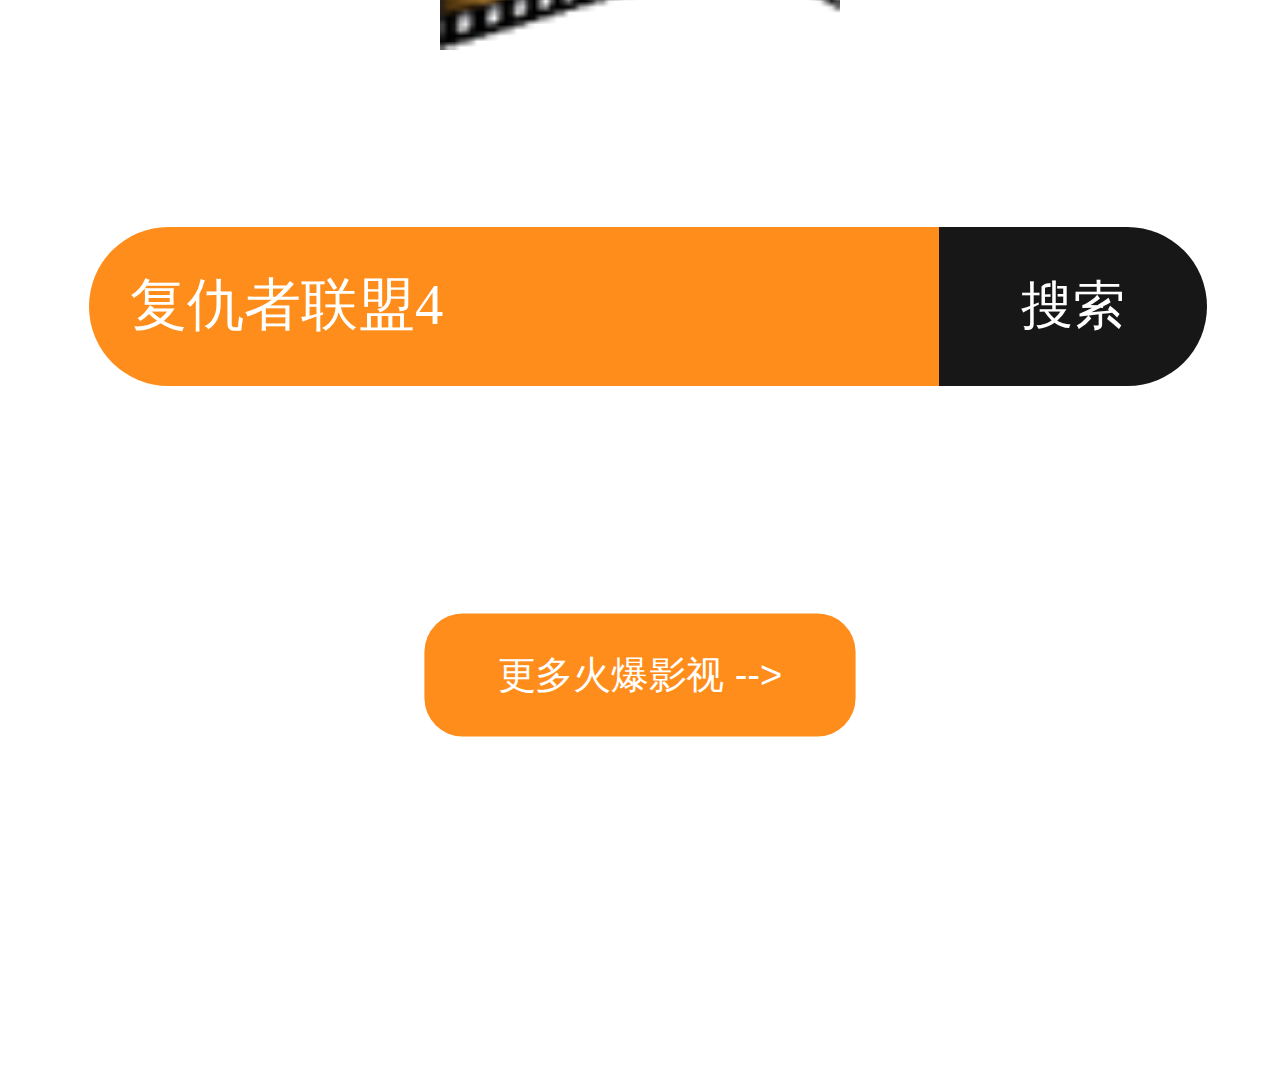
<file: views/index.html>
<!DOCTYPE html>
<html lang="en">
<head>
	<meta charset="UTF-8">
	<meta name="viewport" content="width=device-width, initial-scale=1.0, user-scalable=no">
	<meta http-equiv="X-UA-Compatible" content="ie=edge">
	<title>My Cinema</title>
	<link rel="stylesheet" href="../public/css/base.css">
	<link rel="stylesheet" href="../public/css/index.css">
	<script src="../public/js/adjust.js"></script>
</head>
<body>
	<section>
		<div class="wrap">
			<div class="logo">
				<a href="#"></a>
			</div>
			<!-- 搜索 -->
			<div class="search clearfix">
				<form class="clearfix search-form" action="./search-list.html">
					<input type="text" name="" id="" class="search-inp" value="复仇者联盟4">
					<button type="submit" class="search-btn">搜索</button>
				</form>
			</div>
			<!-- 引导 -->
			<div class="guide">
				<a href="./classification.html" class="round">更多火爆影视 --></a>
			</div>
		</div>
	</section>
</body>
<script src="../public/js/carousel.js"></script>
<script>
	window.onload = function () {

		var hrt = document.documentElement.clientHeight; //获取当前可视区域的高度存到hrt的变量里。
		console.log(hrt);
		document.body.style.height = hrt + 'px'
		document.body.style.position = 'absolute'
		// $('body').height(hrt+'px'); //把获取到的高度直接赋值给body
		var searchForm = document.querySelector('.search-form');
		/** @type {HTMLCanvasElement} */
		var searchInp = document.querySelector('.search-inp');
		searchInp.addEventListener('focus', function () {
			searchForm.style.boxShadow = '0 0 6px 1px #fff';
		})
		searchInp.addEventListener('blur', function () {
			searchForm.style.boxShadow = 'none';
		})

		/** @type {HTMLCanvasElement} */
		var guide_vfx = document.querySelector('.guide');
		
		var scale_flag = 1;
		setInterval(function() {
			scale_flag += 0.01
			scale_flag > 1.4 ? scale_flag = 0.4 : false
			guide_vfx.style.transform = `scale(${scale_flag})`
		}, 100/60);
		
	}
</script>
</html>
</file>
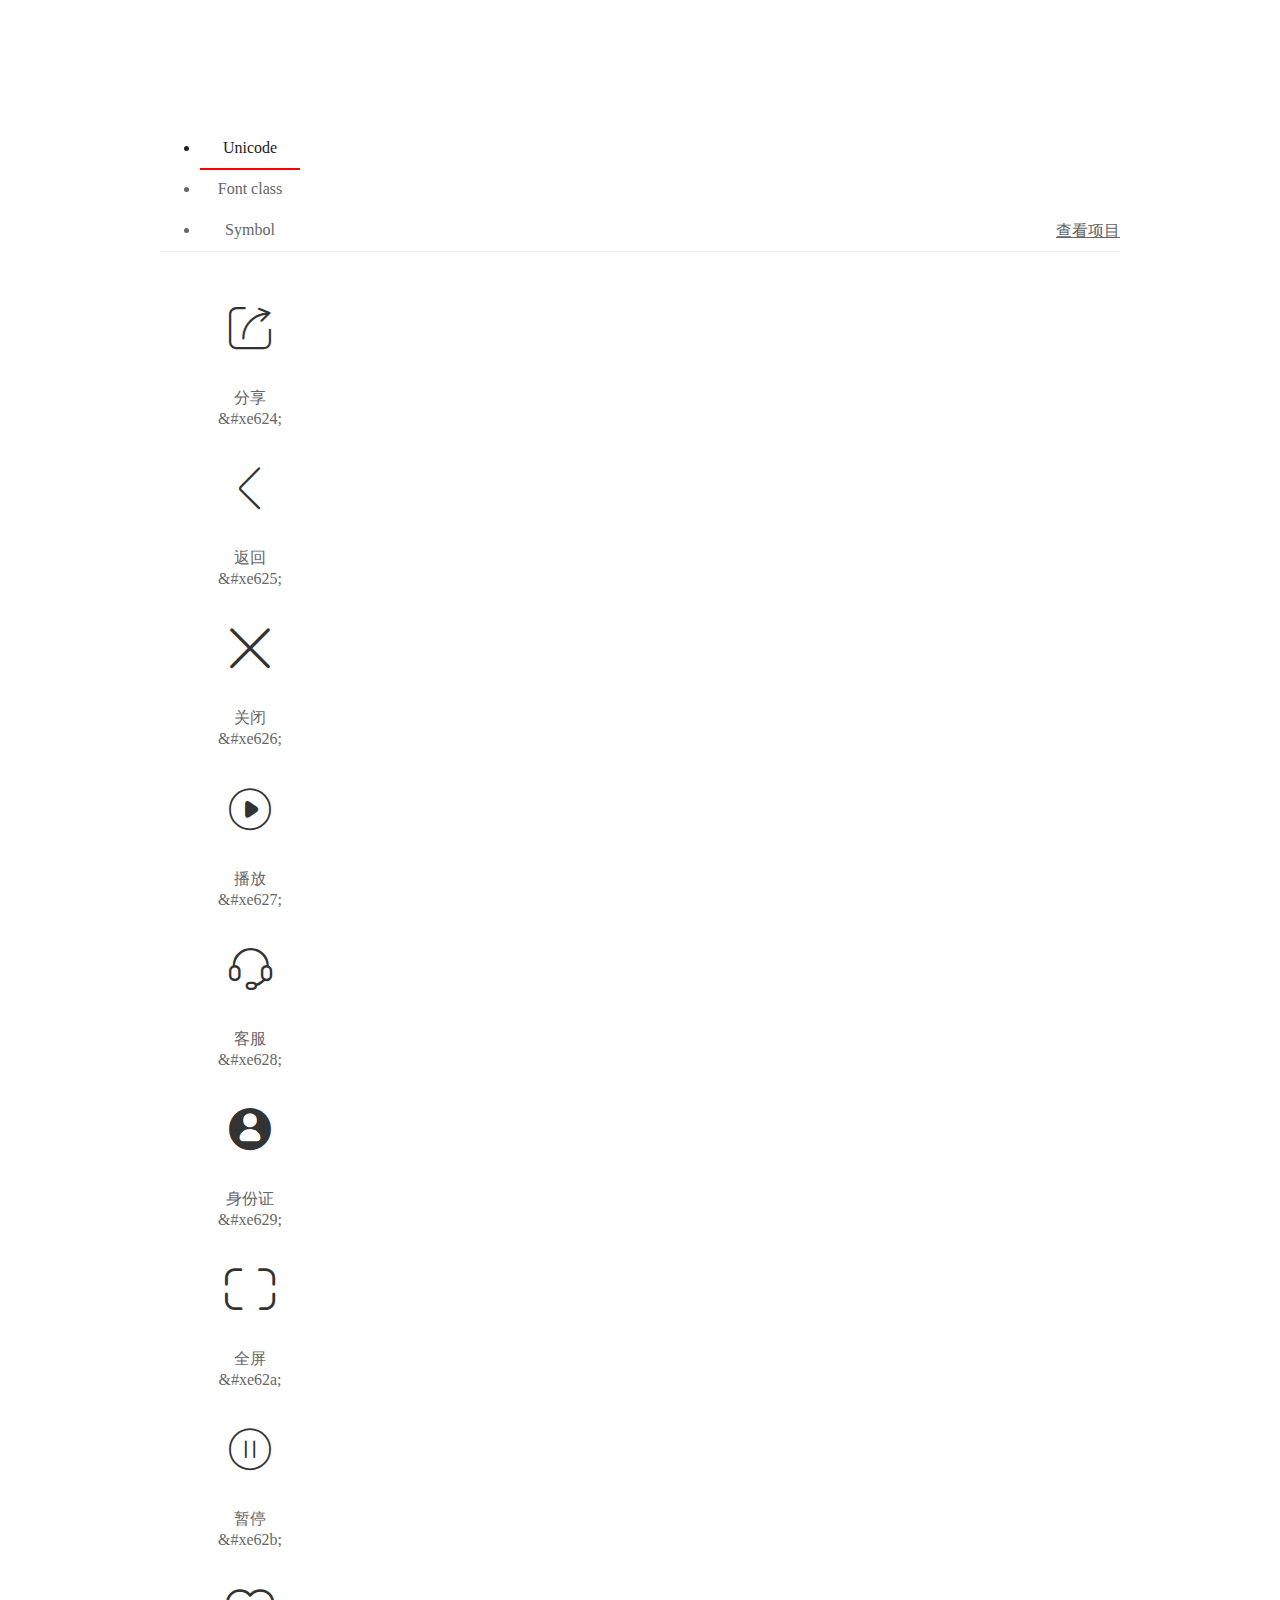
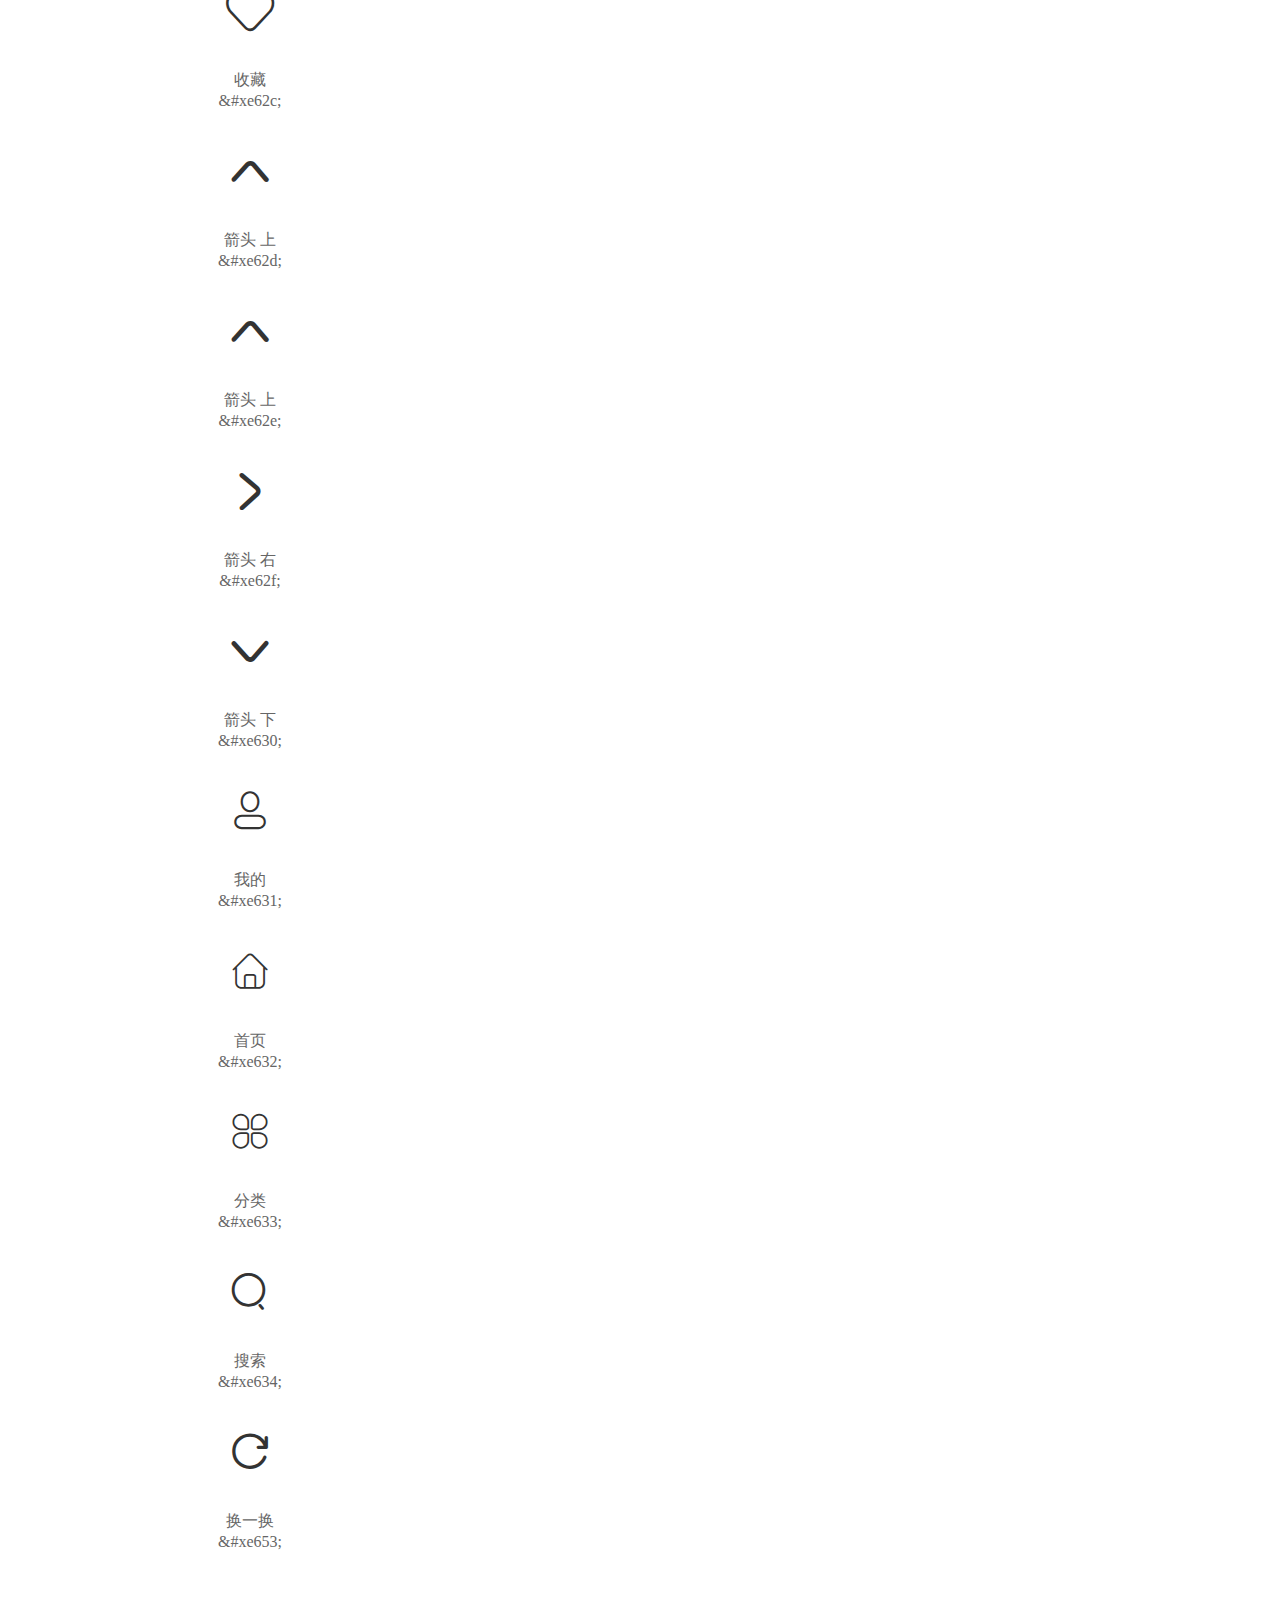
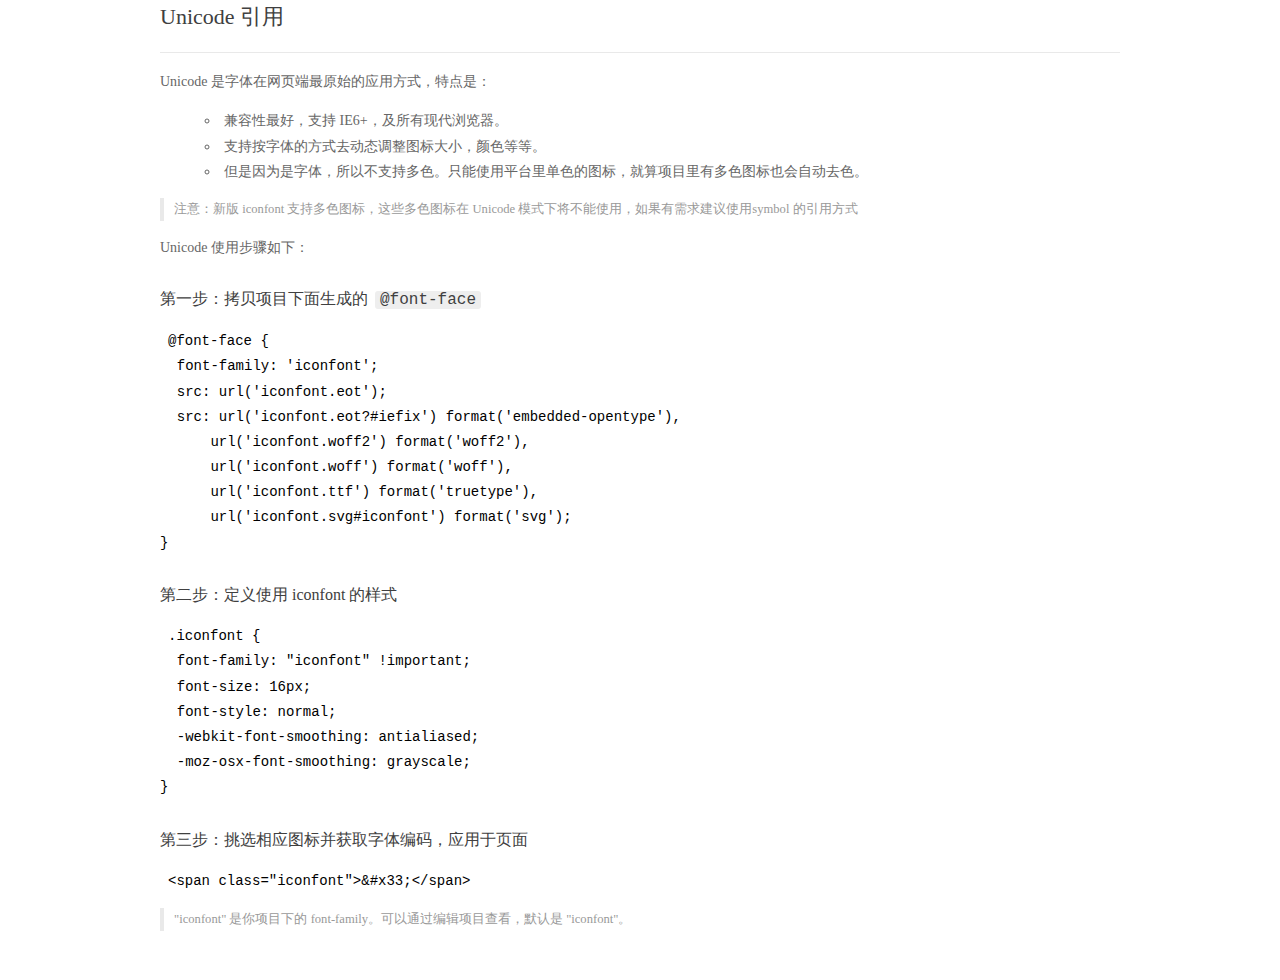
<file: fonts/demo_index.html>
<!DOCTYPE html>
<html>
<head>
  <meta charset="utf-8"/>
  <title>IconFont Demo</title>
  <link rel="shortcut icon" href="https://gtms04.alicdn.com/tps/i4/TB1_oz6GVXXXXaFXpXXJDFnIXXX-64-64.ico" type="image/x-icon"/>
  <link rel="stylesheet" href="https://g.alicdn.com/thx/cube/1.3.2/cube.min.css">
  <link rel="stylesheet" href="demo.css">
  <link rel="stylesheet" href="iconfont.css">
  <script src="iconfont.js"></script>
  <!-- jQuery -->
  <script src="https://a1.alicdn.com/oss/uploads/2018/12/26/7bfddb60-08e8-11e9-9b04-53e73bb6408b.js"></script>
  <!-- 代码高亮 -->
  <script src="https://a1.alicdn.com/oss/uploads/2018/12/26/a3f714d0-08e6-11e9-8a15-ebf944d7534c.js"></script>
</head>
<body>
  <div class="main">
    <h1 class="logo"><a href="https://www.iconfont.cn/" title="iconfont 首页" target="_blank">&#xe86b;</a></h1>
    <div class="nav-tabs">
      <ul id="tabs" class="dib-box">
        <li class="dib active"><span>Unicode</span></li>
        <li class="dib"><span>Font class</span></li>
        <li class="dib"><span>Symbol</span></li>
      </ul>
      
      <a href="https://www.iconfont.cn/manage/index?manage_type=myprojects&projectId=1181482" target="_blank" class="nav-more">查看项目</a>
      
    </div>
    <div class="tab-container">
      <div class="content unicode" style="display: block;">
          <ul class="icon_lists dib-box">
          
            <li class="dib">
              <span class="icon iconfont">&#xe624;</span>
                <div class="name">分享</div>
                <div class="code-name">&amp;#xe624;</div>
              </li>
          
            <li class="dib">
              <span class="icon iconfont">&#xe625;</span>
                <div class="name">返回</div>
                <div class="code-name">&amp;#xe625;</div>
              </li>
          
            <li class="dib">
              <span class="icon iconfont">&#xe626;</span>
                <div class="name">关闭</div>
                <div class="code-name">&amp;#xe626;</div>
              </li>
          
            <li class="dib">
              <span class="icon iconfont">&#xe627;</span>
                <div class="name">播放</div>
                <div class="code-name">&amp;#xe627;</div>
              </li>
          
            <li class="dib">
              <span class="icon iconfont">&#xe628;</span>
                <div class="name">客服</div>
                <div class="code-name">&amp;#xe628;</div>
              </li>
          
            <li class="dib">
              <span class="icon iconfont">&#xe629;</span>
                <div class="name">身份证</div>
                <div class="code-name">&amp;#xe629;</div>
              </li>
          
            <li class="dib">
              <span class="icon iconfont">&#xe62a;</span>
                <div class="name">全屏</div>
                <div class="code-name">&amp;#xe62a;</div>
              </li>
          
            <li class="dib">
              <span class="icon iconfont">&#xe62b;</span>
                <div class="name">暂停</div>
                <div class="code-name">&amp;#xe62b;</div>
              </li>
          
            <li class="dib">
              <span class="icon iconfont">&#xe62c;</span>
                <div class="name">收藏</div>
                <div class="code-name">&amp;#xe62c;</div>
              </li>
          
            <li class="dib">
              <span class="icon iconfont">&#xe62d;</span>
                <div class="name">箭头 上</div>
                <div class="code-name">&amp;#xe62d;</div>
              </li>
          
            <li class="dib">
              <span class="icon iconfont">&#xe62e;</span>
                <div class="name">箭头 上</div>
                <div class="code-name">&amp;#xe62e;</div>
              </li>
          
            <li class="dib">
              <span class="icon iconfont">&#xe62f;</span>
                <div class="name">箭头 右</div>
                <div class="code-name">&amp;#xe62f;</div>
              </li>
          
            <li class="dib">
              <span class="icon iconfont">&#xe630;</span>
                <div class="name">箭头 下</div>
                <div class="code-name">&amp;#xe630;</div>
              </li>
          
            <li class="dib">
              <span class="icon iconfont">&#xe631;</span>
                <div class="name">我的</div>
                <div class="code-name">&amp;#xe631;</div>
              </li>
          
            <li class="dib">
              <span class="icon iconfont">&#xe632;</span>
                <div class="name">首页</div>
                <div class="code-name">&amp;#xe632;</div>
              </li>
          
            <li class="dib">
              <span class="icon iconfont">&#xe633;</span>
                <div class="name">分类</div>
                <div class="code-name">&amp;#xe633;</div>
              </li>
          
            <li class="dib">
              <span class="icon iconfont">&#xe634;</span>
                <div class="name">搜索</div>
                <div class="code-name">&amp;#xe634;</div>
              </li>
          
            <li class="dib">
              <span class="icon iconfont">&#xe653;</span>
                <div class="name">换一换</div>
                <div class="code-name">&amp;#xe653;</div>
              </li>
          
          </ul>
          <div class="article markdown">
          <h2 id="unicode-">Unicode 引用</h2>
          <hr>

          <p>Unicode 是字体在网页端最原始的应用方式，特点是：</p>
          <ul>
            <li>兼容性最好，支持 IE6+，及所有现代浏览器。</li>
            <li>支持按字体的方式去动态调整图标大小，颜色等等。</li>
            <li>但是因为是字体，所以不支持多色。只能使用平台里单色的图标，就算项目里有多色图标也会自动去色。</li>
          </ul>
          <blockquote>
            <p>注意：新版 iconfont 支持多色图标，这些多色图标在 Unicode 模式下将不能使用，如果有需求建议使用symbol 的引用方式</p>
          </blockquote>
          <p>Unicode 使用步骤如下：</p>
          <h3 id="-font-face">第一步：拷贝项目下面生成的 <code>@font-face</code></h3>
<pre><code class="language-css"
>@font-face {
  font-family: 'iconfont';
  src: url('iconfont.eot');
  src: url('iconfont.eot?#iefix') format('embedded-opentype'),
      url('iconfont.woff2') format('woff2'),
      url('iconfont.woff') format('woff'),
      url('iconfont.ttf') format('truetype'),
      url('iconfont.svg#iconfont') format('svg');
}
</code></pre>
          <h3 id="-iconfont-">第二步：定义使用 iconfont 的样式</h3>
<pre><code class="language-css"
>.iconfont {
  font-family: "iconfont" !important;
  font-size: 16px;
  font-style: normal;
  -webkit-font-smoothing: antialiased;
  -moz-osx-font-smoothing: grayscale;
}
</code></pre>
          <h3 id="-">第三步：挑选相应图标并获取字体编码，应用于页面</h3>
<pre>
<code class="language-html"
>&lt;span class="iconfont"&gt;&amp;#x33;&lt;/span&gt;
</code></pre>
          <blockquote>
            <p>"iconfont" 是你项目下的 font-family。可以通过编辑项目查看，默认是 "iconfont"。</p>
          </blockquote>
          </div>
      </div>
      <div class="content font-class">
        <ul class="icon_lists dib-box">
          
          <li class="dib">
            <span class="icon iconfont icon-fenxiang"></span>
            <div class="name">
              分享
            </div>
            <div class="code-name">.icon-fenxiang
            </div>
          </li>
          
          <li class="dib">
            <span class="icon iconfont icon-fanhui"></span>
            <div class="name">
              返回
            </div>
            <div class="code-name">.icon-fanhui
            </div>
          </li>
          
          <li class="dib">
            <span class="icon iconfont icon-guanbi"></span>
            <div class="name">
              关闭
            </div>
            <div class="code-name">.icon-guanbi
            </div>
          </li>
          
          <li class="dib">
            <span class="icon iconfont icon-bofang"></span>
            <div class="name">
              播放
            </div>
            <div class="code-name">.icon-bofang
            </div>
          </li>
          
          <li class="dib">
            <span class="icon iconfont icon-kefu"></span>
            <div class="name">
              客服
            </div>
            <div class="code-name">.icon-kefu
            </div>
          </li>
          
          <li class="dib">
            <span class="icon iconfont icon-shenfenzheng"></span>
            <div class="name">
              身份证
            </div>
            <div class="code-name">.icon-shenfenzheng
            </div>
          </li>
          
          <li class="dib">
            <span class="icon iconfont icon-quanping"></span>
            <div class="name">
              全屏
            </div>
            <div class="code-name">.icon-quanping
            </div>
          </li>
          
          <li class="dib">
            <span class="icon iconfont icon-zanting"></span>
            <div class="name">
              暂停
            </div>
            <div class="code-name">.icon-zanting
            </div>
          </li>
          
          <li class="dib">
            <span class="icon iconfont icon-shoucang"></span>
            <div class="name">
              收藏
            </div>
            <div class="code-name">.icon-shoucang
            </div>
          </li>
          
          <li class="dib">
            <span class="icon iconfont icon-jiantoushang"></span>
            <div class="name">
              箭头 上
            </div>
            <div class="code-name">.icon-jiantoushang
            </div>
          </li>
          
          <li class="dib">
            <span class="icon iconfont icon-jiantoushang1"></span>
            <div class="name">
              箭头 上
            </div>
            <div class="code-name">.icon-jiantoushang1
            </div>
          </li>
          
          <li class="dib">
            <span class="icon iconfont icon-jiantouyou"></span>
            <div class="name">
              箭头 右
            </div>
            <div class="code-name">.icon-jiantouyou
            </div>
          </li>
          
          <li class="dib">
            <span class="icon iconfont icon-jiantouxia"></span>
            <div class="name">
              箭头 下
            </div>
            <div class="code-name">.icon-jiantouxia
            </div>
          </li>
          
          <li class="dib">
            <span class="icon iconfont icon-wode"></span>
            <div class="name">
              我的
            </div>
            <div class="code-name">.icon-wode
            </div>
          </li>
          
          <li class="dib">
            <span class="icon iconfont icon-shouye"></span>
            <div class="name">
              首页
            </div>
            <div class="code-name">.icon-shouye
            </div>
          </li>
          
          <li class="dib">
            <span class="icon iconfont icon-fenlei"></span>
            <div class="name">
              分类
            </div>
            <div class="code-name">.icon-fenlei
            </div>
          </li>
          
          <li class="dib">
            <span class="icon iconfont icon-sousuo"></span>
            <div class="name">
              搜索
            </div>
            <div class="code-name">.icon-sousuo
            </div>
          </li>
          
          <li class="dib">
            <span class="icon iconfont icon-huanyihuan"></span>
            <div class="name">
              换一换
            </div>
            <div class="code-name">.icon-huanyihuan
            </div>
          </li>
          
        </ul>
        <div class="article markdown">
        <h2 id="font-class-">font-class 引用</h2>
        <hr>

        <p>font-class 是 Unicode 使用方式的一种变种，主要是解决 Unicode 书写不直观，语意不明确的问题。</p>
        <p>与 Unicode 使用方式相比，具有如下特点：</p>
        <ul>
          <li>兼容性良好，支持 IE8+，及所有现代浏览器。</li>
          <li>相比于 Unicode 语意明确，书写更直观。可以很容易分辨这个 icon 是什么。</li>
          <li>因为使用 class 来定义图标，所以当要替换图标时，只需要修改 class 里面的 Unicode 引用。</li>
          <li>不过因为本质上还是使用的字体，所以多色图标还是不支持的。</li>
        </ul>
        <p>使用步骤如下：</p>
        <h3 id="-fontclass-">第一步：引入项目下面生成的 fontclass 代码：</h3>
<pre><code class="language-html">&lt;link rel="stylesheet" href="./iconfont.css"&gt;
</code></pre>
        <h3 id="-">第二步：挑选相应图标并获取类名，应用于页面：</h3>
<pre><code class="language-html">&lt;span class="iconfont icon-xxx"&gt;&lt;/span&gt;
</code></pre>
        <blockquote>
          <p>"
            iconfont" 是你项目下的 font-family。可以通过编辑项目查看，默认是 "iconfont"。</p>
        </blockquote>
      </div>
      </div>
      <div class="content symbol">
          <ul class="icon_lists dib-box">
          
            <li class="dib">
                <svg class="icon svg-icon" aria-hidden="true">
                  <use xlink:href="#icon-fenxiang"></use>
                </svg>
                <div class="name">分享</div>
                <div class="code-name">#icon-fenxiang</div>
            </li>
          
            <li class="dib">
                <svg class="icon svg-icon" aria-hidden="true">
                  <use xlink:href="#icon-fanhui"></use>
                </svg>
                <div class="name">返回</div>
                <div class="code-name">#icon-fanhui</div>
            </li>
          
            <li class="dib">
                <svg class="icon svg-icon" aria-hidden="true">
                  <use xlink:href="#icon-guanbi"></use>
                </svg>
                <div class="name">关闭</div>
                <div class="code-name">#icon-guanbi</div>
            </li>
          
            <li class="dib">
                <svg class="icon svg-icon" aria-hidden="true">
                  <use xlink:href="#icon-bofang"></use>
                </svg>
                <div class="name">播放</div>
                <div class="code-name">#icon-bofang</div>
            </li>
          
            <li class="dib">
                <svg class="icon svg-icon" aria-hidden="true">
                  <use xlink:href="#icon-kefu"></use>
                </svg>
                <div class="name">客服</div>
                <div class="code-name">#icon-kefu</div>
            </li>
          
            <li class="dib">
                <svg class="icon svg-icon" aria-hidden="true">
                  <use xlink:href="#icon-shenfenzheng"></use>
                </svg>
                <div class="name">身份证</div>
                <div class="code-name">#icon-shenfenzheng</div>
            </li>
          
            <li class="dib">
                <svg class="icon svg-icon" aria-hidden="true">
                  <use xlink:href="#icon-quanping"></use>
                </svg>
                <div class="name">全屏</div>
                <div class="code-name">#icon-quanping</div>
            </li>
          
            <li class="dib">
                <svg class="icon svg-icon" aria-hidden="true">
                  <use xlink:href="#icon-zanting"></use>
                </svg>
                <div class="name">暂停</div>
                <div class="code-name">#icon-zanting</div>
            </li>
          
            <li class="dib">
                <svg class="icon svg-icon" aria-hidden="true">
                  <use xlink:href="#icon-shoucang"></use>
                </svg>
                <div class="name">收藏</div>
                <div class="code-name">#icon-shoucang</div>
            </li>
          
            <li class="dib">
                <svg class="icon svg-icon" aria-hidden="true">
                  <use xlink:href="#icon-jiantoushang"></use>
                </svg>
                <div class="name">箭头 上</div>
                <div class="code-name">#icon-jiantoushang</div>
            </li>
          
            <li class="dib">
                <svg class="icon svg-icon" aria-hidden="true">
                  <use xlink:href="#icon-jiantoushang1"></use>
                </svg>
                <div class="name">箭头 上</div>
                <div class="code-name">#icon-jiantoushang1</div>
            </li>
          
            <li class="dib">
                <svg class="icon svg-icon" aria-hidden="true">
                  <use xlink:href="#icon-jiantouyou"></use>
                </svg>
                <div class="name">箭头 右</div>
                <div class="code-name">#icon-jiantouyou</div>
            </li>
          
            <li class="dib">
                <svg class="icon svg-icon" aria-hidden="true">
                  <use xlink:href="#icon-jiantouxia"></use>
                </svg>
                <div class="name">箭头 下</div>
                <div class="code-name">#icon-jiantouxia</div>
            </li>
          
            <li class="dib">
                <svg class="icon svg-icon" aria-hidden="true">
                  <use xlink:href="#icon-wode"></use>
                </svg>
                <div class="name">我的</div>
                <div class="code-name">#icon-wode</div>
            </li>
          
            <li class="dib">
                <svg class="icon svg-icon" aria-hidden="true">
                  <use xlink:href="#icon-shouye"></use>
                </svg>
                <div class="name">首页</div>
                <div class="code-name">#icon-shouye</div>
            </li>
          
            <li class="dib">
                <svg class="icon svg-icon" aria-hidden="true">
                  <use xlink:href="#icon-fenlei"></use>
                </svg>
                <div class="name">分类</div>
                <div class="code-name">#icon-fenlei</div>
            </li>
          
            <li class="dib">
                <svg class="icon svg-icon" aria-hidden="true">
                  <use xlink:href="#icon-sousuo"></use>
                </svg>
                <div class="name">搜索</div>
                <div class="code-name">#icon-sousuo</div>
            </li>
          
            <li class="dib">
                <svg class="icon svg-icon" aria-hidden="true">
                  <use xlink:href="#icon-huanyihuan"></use>
                </svg>
                <div class="name">换一换</div>
                <div class="code-name">#icon-huanyihuan</div>
            </li>
          
          </ul>
          <div class="article markdown">
          <h2 id="symbol-">Symbol 引用</h2>
          <hr>

          <p>这是一种全新的使用方式，应该说这才是未来的主流，也是平台目前推荐的用法。相关介绍可以参考这篇<a href="">文章</a>
            这种用法其实是做了一个 SVG 的集合，与另外两种相比具有如下特点：</p>
          <ul>
            <li>支持多色图标了，不再受单色限制。</li>
            <li>通过一些技巧，支持像字体那样，通过 <code>font-size</code>, <code>color</code> 来调整样式。</li>
            <li>兼容性较差，支持 IE9+，及现代浏览器。</li>
            <li>浏览器渲染 SVG 的性能一般，还不如 png。</li>
          </ul>
          <p>使用步骤如下：</p>
          <h3 id="-symbol-">第一步：引入项目下面生成的 symbol 代码：</h3>
<pre><code class="language-html">&lt;script src="./iconfont.js"&gt;&lt;/script&gt;
</code></pre>
          <h3 id="-css-">第二步：加入通用 CSS 代码（引入一次就行）：</h3>
<pre><code class="language-html">&lt;style&gt;
.icon {
  width: 1em;
  height: 1em;
  vertical-align: -0.15em;
  fill: currentColor;
  overflow: hidden;
}
&lt;/style&gt;
</code></pre>
          <h3 id="-">第三步：挑选相应图标并获取类名，应用于页面：</h3>
<pre><code class="language-html">&lt;svg class="icon" aria-hidden="true"&gt;
  &lt;use xlink:href="#icon-xxx"&gt;&lt;/use&gt;
&lt;/svg&gt;
</code></pre>
          </div>
      </div>

    </div>
  </div>
  <script>
  $(document).ready(function () {
      $('.tab-container .content:first').show()

      $('#tabs li').click(function (e) {
        var tabContent = $('.tab-container .content')
        var index = $(this).index()

        if ($(this).hasClass('active')) {
          return
        } else {
          $('#tabs li').removeClass('active')
          $(this).addClass('active')

          tabContent.hide().eq(index).fadeIn()
        }
      })
    })
  </script>
</body>
</html>
</file>
<file: public/css/base.css>
@charset "UTF-8";
/*css 初始化 */
html, body, ul, li, ol, dl, dd, dt, p, h1, h2, h3, h4, h5, h6, form, fieldset, legend, img {
  margin: 0;
  padding: 0;
  box-sizing: border-box;
  /* 禁止滚动条 */
  touch-action: pan-y;
}

/*各浏览器显示不同，去掉蓝色边框*/
fieldset,
img,
input,
button {
  border: none;
  padding: 0;
  margin: 0;
  outline-style: none;
}

ul,
ol {
  list-style: none;
}

input {
  padding-top: 0;
  padding-bottom: 0;
  font-family: "SimSun", "宋体";
}

/*去掉行内替换元素空白缝隙*/
select,
input {
  vertical-align: middle;
}

/*去掉行内替换元素空白缝隙*/
img {
  border: 0;
  vertical-align: middle;
}

select,
input,
textarea {
  font-size: 12px;
  margin: 0;
}

/*防止拖动 影响布局*/
textarea {
  resize: none;
}

table {
  border-collapse: collapse;
}

body {
  font: 12px/1.5 tahoma, arial, "Hiragino Sans GB", "\5b8b\4f53", sans-serif; /*宋体 unicode */
  color: #4c4c4c;
  background: #ffffff;
}

/*清除浮动*/
.clearfix:before,
.clearfix:after {
  content: "";
  display: table;
}

.clearfix:after {
  clear: both;
}
.clearfix:after {
  content: "";
  display: block;
  clear: both;
  height: 0;
  visibility: hidden;
}
.clearfix {
  *zoom: 1; /*IE/7/6*/
}

a {
  color: #3c3c3cff;
  text-decoration: none;
}

/* a:hover {
    color: #f40;
} */

h1,
h2,
h3,
h4,
h5,
h6 {
  text-decoration: none;
  font-weight: normal;
  font-size: 100%;
}

s,
i,
em {
  font-style: normal;
  text-decoration: none;
}

/*公共类*/
.w {
  /*版心 提取 */
  width: 1210px;
  margin: 0 auto;
}

.fl {
  float: left;
}

.fr {
  float: right;
}

.al {
  text-align: left;
}

.ac {
  text-align: center;
}

.ar {
  text-align: right;
}

.hide {
  display: none;
}
</file>
<file: public/css/index.css>
@import 'fonts.css';
body {
  left: 0;
  right: 0;
  top: 0;
  bottom: 0;
}
body section {
  position: absolute;
  left: 0;
  right: 0;
  top: 0;
  bottom: 0;
  margin: auto;
}
body section .wrap {
  width: 14rem;
  height: 16rem;
  position: absolute;
  left: 0;
  right: 0;
  top: 0;
  bottom: 0;
  margin: auto;
  /*logo*/
  /*搜索框*/
  /* 引导 */
}
body section .wrap .logo {
  width: 100%;
  margin-bottom: 2rem;
}
body section .wrap .logo a {
  display: block;
  height: 3rem;
  text-align: center;
  font-size: 1rem;
  line-height: 3rem;
  background: url(../img/logo.png) no-repeat;
  background-position: center center;
  background-size: contain;
}
body section .wrap .search {
  width: 100%;
  padding: .2rem .1rem;
}
body section .wrap .search form {
  width: 100%;
  height: 100%;
  border-radius: 1.152rem;
  border: 1px solid #ffffff;
  transition: 0.2s box-shadow;
}
body section .wrap .search form input.search-inp {
  float: left;
  box-sizing: border-box;
  width: 76%;
  height: 1.984rem;
  font-size: 0.707407rem;
  color: #fff;
  background: #ff8d1b;
  padding: 0.42666667rem 0.512rem;
  border-radius: 1.152rem 0 0 1.152rem;
}
body section .wrap .search form input.search-inp::-webkit-input-placeholder {
  /* placeholder颜色  */
  color: #fbfbfbce;
  /* placeholder字体大小  */
  font-size: 12px;
  /* placeholder位置  */
  text-align: left;
}
body section .wrap .search form button.search-btn {
  float: left;
  width: 24%;
  height: 1.984rem;
  background: #181717;
  color: #fff;
  font-size: 0.64740741rem;
  border-radius: 0 1.152rem 1.152rem 0;
}
body section .wrap .guide {
  width: 7rem;
  height: 2rem;
  background: #ff8d1b;
  position: relative;
  border-radius: 50px;
  margin: 2.4rem auto 0;
  text-align: center;
  line-height: 2rem;
  font-size: 0.61866667rem;
  transition: all .6s;
}
body section .wrap .guide .round {
  display: block;
  color: #fff;
  width: 100%;
  height: 100%;
}
</file>
<file: fonts/demo.css>
/* Logo 字体 */
@font-face {
  font-family: "iconfont logo";
  src: url('https://at.alicdn.com/t/font_985780_km7mi63cihi.eot?t=1545807318834');
  src: url('https://at.alicdn.com/t/font_985780_km7mi63cihi.eot?t=1545807318834#iefix') format('embedded-opentype'),
    url('https://at.alicdn.com/t/font_985780_km7mi63cihi.woff?t=1545807318834') format('woff'),
    url('https://at.alicdn.com/t/font_985780_km7mi63cihi.ttf?t=1545807318834') format('truetype'),
    url('https://at.alicdn.com/t/font_985780_km7mi63cihi.svg?t=1545807318834#iconfont') format('svg');
}

.logo {
  font-family: "iconfont logo";
  font-size: 160px;
  font-style: normal;
  -webkit-font-smoothing: antialiased;
  -moz-osx-font-smoothing: grayscale;
}

/* tabs */
.nav-tabs {
  position: relative;
}

.nav-tabs .nav-more {
  position: absolute;
  right: 0;
  bottom: 0;
  height: 42px;
  line-height: 42px;
  color: #666;
}

#tabs {
  border-bottom: 1px solid #eee;
}

#tabs li {
  cursor: pointer;
  width: 100px;
  height: 40px;
  line-height: 40px;
  text-align: center;
  font-size: 16px;
  border-bottom: 2px solid transparent;
  position: relative;
  z-index: 1;
  margin-bottom: -1px;
  color: #666;
}


#tabs .active {
  border-bottom-color: #f00;
  color: #222;
}

.tab-container .content {
  display: none;
}

/* 页面布局 */
.main {
  padding: 30px 100px;
  width: 960px;
  margin: 0 auto;
}

.main .logo {
  color: #333;
  text-align: left;
  margin-bottom: 30px;
  line-height: 1;
  height: 110px;
  margin-top: -50px;
  overflow: hidden;
  *zoom: 1;
}

.main .logo a {
  font-size: 160px;
  color: #333;
}

.helps {
  margin-top: 40px;
}

.helps pre {
  padding: 20px;
  margin: 10px 0;
  border: solid 1px #e7e1cd;
  background-color: #fffdef;
  overflow: auto;
}

.icon_lists {
  width: 100% !important;
  overflow: hidden;
  *zoom: 1;
}

.icon_lists li {
  width: 100px;
  margin-bottom: 10px;
  margin-right: 20px;
  text-align: center;
  list-style: none !important;
  cursor: default;
}

.icon_lists li .code-name {
  line-height: 1.2;
}

.icon_lists .icon {
  display: block;
  height: 100px;
  line-height: 100px;
  font-size: 42px;
  margin: 10px auto;
  color: #333;
  -webkit-transition: font-size 0.25s linear, width 0.25s linear;
  -moz-transition: font-size 0.25s linear, width 0.25s linear;
  transition: font-size 0.25s linear, width 0.25s linear;
}

.icon_lists .icon:hover {
  font-size: 100px;
}

.icon_lists .svg-icon {
  /* 通过设置 font-size 来改变图标大小 */
  width: 1em;
  /* 图标和文字相邻时，垂直对齐 */
  vertical-align: -0.15em;
  /* 通过设置 color 来改变 SVG 的颜色/fill */
  fill: currentColor;
  /* path 和 stroke 溢出 viewBox 部分在 IE 下会显示
      normalize.css 中也包含这行 */
  overflow: hidden;
}

.icon_lists li .name,
.icon_lists li .code-name {
  color: #666;
}

/* markdown 样式 */
.markdown {
  color: #666;
  font-size: 14px;
  line-height: 1.8;
}

.highlight {
  line-height: 1.5;
}

.markdown img {
  vertical-align: middle;
  max-width: 100%;
}

.markdown h1 {
  color: #404040;
  font-weight: 500;
  line-height: 40px;
  margin-bottom: 24px;
}

.markdown h2,
.markdown h3,
.markdown h4,
.markdown h5,
.markdown h6 {
  color: #404040;
  margin: 1.6em 0 0.6em 0;
  font-weight: 500;
  clear: both;
}

.markdown h1 {
  font-size: 28px;
}

.markdown h2 {
  font-size: 22px;
}

.markdown h3 {
  font-size: 16px;
}

.markdown h4 {
  font-size: 14px;
}

.markdown h5 {
  font-size: 12px;
}

.markdown h6 {
  font-size: 12px;
}

.markdown hr {
  height: 1px;
  border: 0;
  background: #e9e9e9;
  margin: 16px 0;
  clear: both;
}

.markdown p {
  margin: 1em 0;
}

.markdown>p,
.markdown>blockquote,
.markdown>.highlight,
.markdown>ol,
.markdown>ul {
  width: 80%;
}

.markdown ul>li {
  list-style: circle;
}

.markdown>ul li,
.markdown blockquote ul>li {
  margin-left: 20px;
  padding-left: 4px;
}

.markdown>ul li p,
.markdown>ol li p {
  margin: 0.6em 0;
}

.markdown ol>li {
  list-style: decimal;
}

.markdown>ol li,
.markdown blockquote ol>li {
  margin-left: 20px;
  padding-left: 4px;
}

.markdown code {
  margin: 0 3px;
  padding: 0 5px;
  background: #eee;
  border-radius: 3px;
}

.markdown strong,
.markdown b {
  font-weight: 600;
}

.markdown>table {
  border-collapse: collapse;
  border-spacing: 0px;
  empty-cells: show;
  border: 1px solid #e9e9e9;
  width: 95%;
  margin-bottom: 24px;
}

.markdown>table th {
  white-space: nowrap;
  color: #333;
  font-weight: 600;
}

.markdown>table th,
.markdown>table td {
  border: 1px solid #e9e9e9;
  padding: 8px 16px;
  text-align: left;
}

.markdown>table th {
  background: #F7F7F7;
}

.markdown blockquote {
  font-size: 90%;
  color: #999;
  border-left: 4px solid #e9e9e9;
  padding-left: 0.8em;
  margin: 1em 0;
}

.markdown blockquote p {
  margin: 0;
}

.markdown .anchor {
  opacity: 0;
  transition: opacity 0.3s ease;
  margin-left: 8px;
}

.markdown .waiting {
  color: #ccc;
}

.markdown h1:hover .anchor,
.markdown h2:hover .anchor,
.markdown h3:hover .anchor,
.markdown h4:hover .anchor,
.markdown h5:hover .anchor,
.markdown h6:hover .anchor {
  opacity: 1;
  display: inline-block;
}

.markdown>br,
.markdown>p>br {
  clear: both;
}


.hljs {
  display: block;
  background: white;
  padding: 0.5em;
  color: #333333;
  overflow-x: auto;
}

.hljs-comment,
.hljs-meta {
  color: #969896;
}

.hljs-string,
.hljs-variable,
.hljs-template-variable,
.hljs-strong,
.hljs-emphasis,
.hljs-quote {
  color: #df5000;
}

.hljs-keyword,
.hljs-selector-tag,
.hljs-type {
  color: #a71d5d;
}

.hljs-literal,
.hljs-symbol,
.hljs-bullet,
.hljs-attribute {
  color: #0086b3;
}

.hljs-section,
.hljs-name {
  color: #63a35c;
}

.hljs-tag {
  color: #333333;
}

.hljs-title,
.hljs-attr,
.hljs-selector-id,
.hljs-selector-class,
.hljs-selector-attr,
.hljs-selector-pseudo {
  color: #795da3;
}

.hljs-addition {
  color: #55a532;
  background-color: #eaffea;
}

.hljs-deletion {
  color: #bd2c00;
  background-color: #ffecec;
}

.hljs-link {
  text-decoration: underline;
}

/* 代码高亮 */
/* PrismJS 1.15.0
https://prismjs.com/download.html#themes=prism&languages=markup+css+clike+javascript */
/**
 * prism.js default theme for JavaScript, CSS and HTML
 * Based on dabblet (http://dabblet.com)
 * @author Lea Verou
 */
code[class*="language-"],
pre[class*="language-"] {
  color: black;
  background: none;
  text-shadow: 0 1px white;
  font-family: Consolas, Monaco, 'Andale Mono', 'Ubuntu Mono', monospace;
  text-align: left;
  white-space: pre;
  word-spacing: normal;
  word-break: normal;
  word-wrap: normal;
  line-height: 1.5;

  -moz-tab-size: 4;
  -o-tab-size: 4;
  tab-size: 4;

  -webkit-hyphens: none;
  -moz-hyphens: none;
  -ms-hyphens: none;
  hyphens: none;
}

pre[class*="language-"]::-moz-selection,
pre[class*="language-"] ::-moz-selection,
code[class*="language-"]::-moz-selection,
code[class*="language-"] ::-moz-selection {
  text-shadow: none;
  background: #b3d4fc;
}

pre[class*="language-"]::selection,
pre[class*="language-"] ::selection,
code[class*="language-"]::selection,
code[class*="language-"] ::selection {
  text-shadow: none;
  background: #b3d4fc;
}

@media print {

  code[class*="language-"],
  pre[class*="language-"] {
    text-shadow: none;
  }
}

/* Code blocks */
pre[class*="language-"] {
  padding: 1em;
  margin: .5em 0;
  overflow: auto;
}

:not(pre)>code[class*="language-"],
pre[class*="language-"] {
  background: #f5f2f0;
}

/* Inline code */
:not(pre)>code[class*="language-"] {
  padding: .1em;
  border-radius: .3em;
  white-space: normal;
}

.token.comment,
.token.prolog,
.token.doctype,
.token.cdata {
  color: slategray;
}

.token.punctuation {
  color: #999;
}

.namespace {
  opacity: .7;
}

.token.property,
.token.tag,
.token.boolean,
.token.number,
.token.constant,
.token.symbol,
.token.deleted {
  color: #905;
}

.token.selector,
.token.attr-name,
.token.string,
.token.char,
.token.builtin,
.token.inserted {
  color: #690;
}

.token.operator,
.token.entity,
.token.url,
.language-css .token.string,
.style .token.string {
  color: #9a6e3a;
  background: hsla(0, 0%, 100%, .5);
}

.token.atrule,
.token.attr-value,
.token.keyword {
  color: #07a;
}

.token.function,
.token.class-name {
  color: #DD4A68;
}

.token.regex,
.token.important,
.token.variable {
  color: #e90;
}

.token.important,
.token.bold {
  font-weight: bold;
}

.token.italic {
  font-style: italic;
}

.token.entity {
  cursor: help;
}
</file>
<file: fonts/iconfont.css>
@font-face {font-family: "iconfont";
  src: url('iconfont.eot?t=1557318871629'); /* IE9 */
  src: url('iconfont.eot?t=1557318871629#iefix') format('embedded-opentype'), /* IE6-IE8 */
  url('[data-uri]') format('woff2'),
  url('iconfont.woff?t=1557318871629') format('woff'),
  url('iconfont.ttf?t=1557318871629') format('truetype'), /* chrome, firefox, opera, Safari, Android, iOS 4.2+ */
  url('iconfont.svg?t=1557318871629#iconfont') format('svg'); /* iOS 4.1- */
}

.iconfont {
  font-family: "iconfont" !important;
  font-size: 16px;
  font-style: normal;
  -webkit-font-smoothing: antialiased;
  -moz-osx-font-smoothing: grayscale;
}

.icon-fenxiang:before {
  content: "\e624";
}

.icon-fanhui:before {
  content: "\e625";
}

.icon-guanbi:before {
  content: "\e626";
}

.icon-bofang:before {
  content: "\e627";
}

.icon-kefu:before {
  content: "\e628";
}

.icon-shenfenzheng:before {
  content: "\e629";
}

.icon-quanping:before {
  content: "\e62a";
}

.icon-zanting:before {
  content: "\e62b";
}

.icon-shoucang:before {
  content: "\e62c";
}

.icon-jiantoushang:before {
  content: "\e62d";
}

.icon-jiantoushang1:before {
  content: "\e62e";
}

.icon-jiantouyou:before {
  content: "\e62f";
}

.icon-jiantouxia:before {
  content: "\e630";
}

.icon-wode:before {
  content: "\e631";
}

.icon-shouye:before {
  content: "\e632";
}

.icon-fenlei:before {
  content: "\e633";
}

.icon-sousuo:before {
  content: "\e634";
}

.icon-huanyihuan:before {
  content: "\e653";
}
</file>
